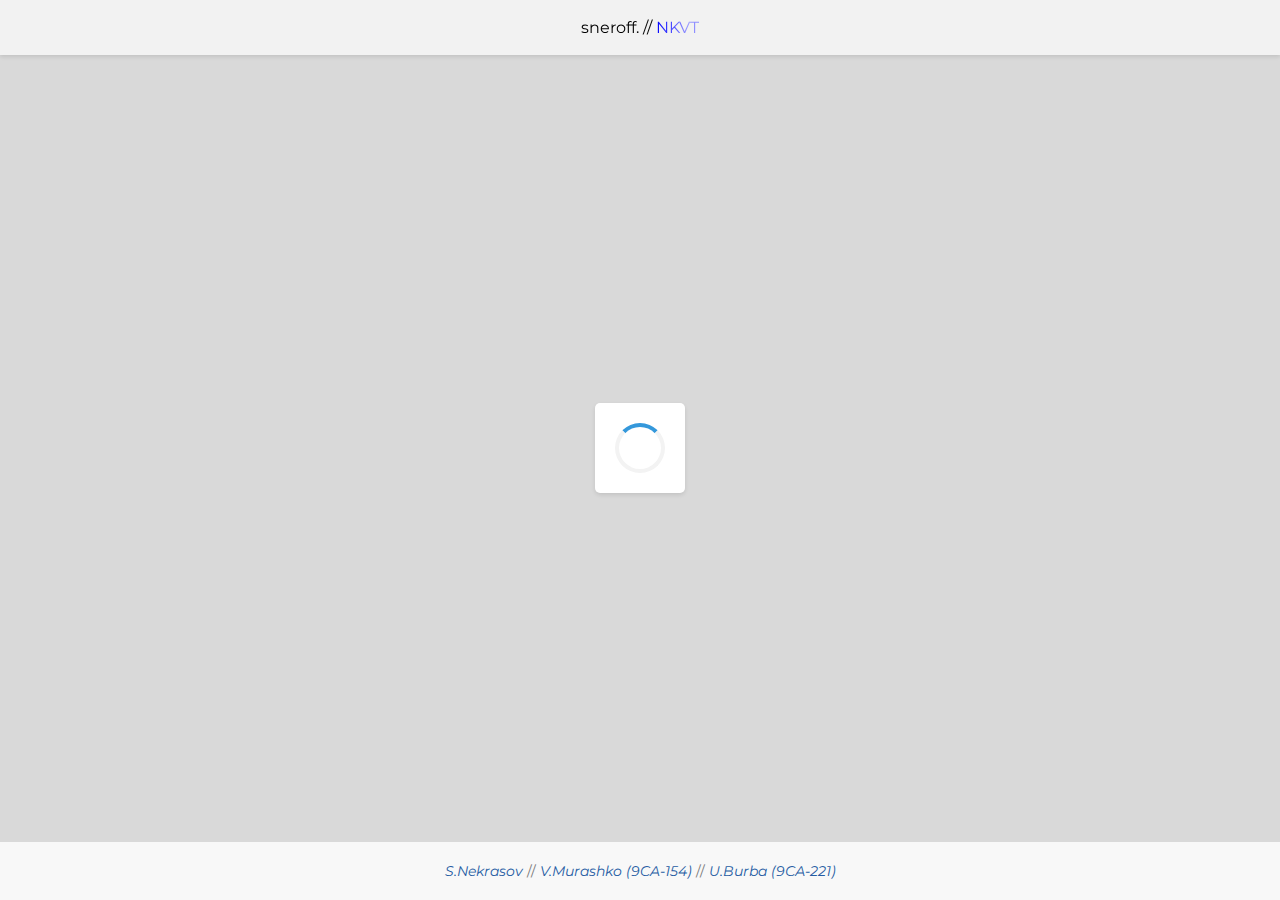
<file: index.html>
<!DOCTYPE html>
<html lang="en">

<head>
    <meta charset="UTF-8" />
    <meta name="viewport" content="width=device-width, initial-scale=1.0" />
    <title>sneroff. >> nkvt</title>
    <meta name="title" content="sneroff. >> nkvt" />
    <meta name="description" content="Already studying.. I need a cup of tea. ☕" />
    <meta property="og:type" content="website" />
    <meta property="og:url" content="https://sneroff.me/" />
    <meta property="og:title" content="sneroff. >> nkvt" />
    <meta property="og:description" content="Already studying.. I need a cup of tea. ☕" />
    <meta property="og:image" content="https://sneroff.me/image.png" />
    <meta property="twitter:card" content="summary_large_image" />
    <meta property="twitter:url" content="https://sneroff.me/" />
    <meta property="twitter:title" content="sneroff. >> nkvt" />
    <meta property="twitter:description" content="Already studying.. I need a cup of tea. ☕" />
    <meta property="twitter:image" content="https://sneroff.me/image.png" />
    <link href="https://fonts.googleapis.com/css?family=Montserrat" rel="stylesheet" />
    <link rel="stylesheet" href="styles.css" />
    <link rel="icon" type="image/svg" href="favicon.svg" />
    <script src="js/function.js"></script>

    <script>
        function applyTheme(theme) {
            document.documentElement.setAttribute("data-theme", theme);
        }

        function detectSystemTheme() {
            const darkThemeMq = window.matchMedia("(prefers-color-scheme: dark)");
            if (darkThemeMq.matches) {
                applyTheme("dark");
            } else {
                applyTheme("light");
            }
        }

        window
            .matchMedia("(prefers-color-scheme: dark)")
            .addEventListener("change", (e) => {
                const newColorScheme = e.matches ? "dark" : "light";
                applyTheme(newColorScheme);
            });

        window.addEventListener("DOMContentLoaded", detectSystemTheme);

    </script>
</head>

<body>
    <div class="wrapper">
        <header>
            <span class="company-name">sneroff. // <span style="font-style: normal;"
                    class="gray-text">NKVT</span></span>
        </header>

        <div class="content flex-center-items">
            <div class="fit-block">
                <div id="loader" class="loader"></div>
            </div>
        </div>

        <footer class="site-footer">
            <div class="contact"><a href="https://t.me/sneroff">S.Nekrasov</a> // <a
                    href="https://t.me/xegerol">V.Murashko (9CA-154)</a> // <a href="https://t.me/sugar994">U.Burba
                    (9СА-221)</a>
            </div>
        </footer>
    </div>


    <script>
        setTimeout(() => {
            window.location.href='schedule/'
        }, 2000);
    </script>
<!-- Yandex.Metrika counter -->
<script type="text/javascript" >
   (function(m,e,t,r,i,k,a){m[i]=m[i]||function(){(m[i].a=m[i].a||[]).push(arguments)};
   m[i].l=1*new Date();
   for (var j = 0; j < document.scripts.length; j++) {if (document.scripts[j].src === r) { return; }}
   k=e.createElement(t),a=e.getElementsByTagName(t)[0],k.async=1,k.src=r,a.parentNode.insertBefore(k,a)})
   (window, document, "script", "https://mc.yandex.ru/metrika/tag.js", "ym");

   ym(98818456, "init", {
        clickmap:true,
        trackLinks:true,
        accurateTrackBounce:true,
        webvisor:true
   });
</script>
<noscript><div><img src="https://mc.yandex.ru/watch/98818456" style="position:absolute; left:-9999px;" alt="" /></div></noscript>
<!-- /Yandex.Metrika counter -->  
</body>
</html>
</file>
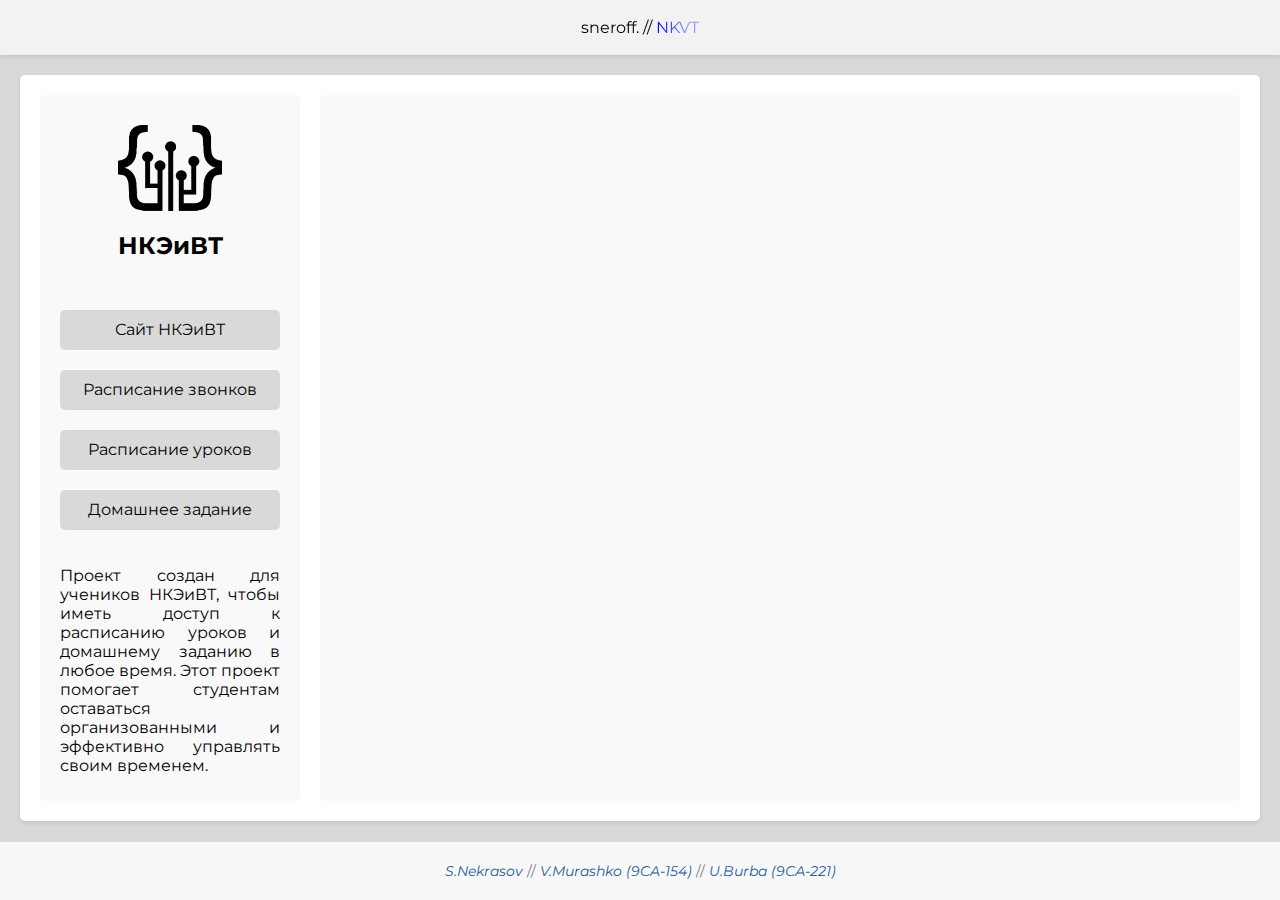
<file: schedule/index.html>
<!DOCTYPE html>
<html lang="en">

<head>
    <meta charset="UTF-8" />
    <meta name="viewport" content="width=device-width, initial-scale=1.0" />
    <title>sneroff. >> nkvt</title>
    <meta name="title" content="sneroff. >> nkvt" />
    <meta name="description" content="Already studying.. I need a cup of tea. ☕" />
    <meta property="og:type" content="website" />
    <meta property="og:url" content="https://sneroff.me/" />
    <meta property="og:title" content="sneroff. >> nkvt" />
    <meta property="og:description" content="Already studying.. I need a cup of tea. ☕" />
    <meta property="og:image" content="https://sneroff.me/image.png" />
    <meta property="twitter:card" content="summary_large_image" />
    <meta property="twitter:url" content="https://sneroff.me/" />
    <meta property="twitter:title" content="sneroff. >> nkvt" />
    <meta property="twitter:description" content="Already studying.. I need a cup of tea. ☕" />
    <meta property="twitter:image" content="https://sneroff.me/image.png" />
    <link href="https://fonts.googleapis.com/css?family=Montserrat" rel="stylesheet" />
    <link rel="stylesheet" href="../styles.css" />
    <link rel="icon" type="image/svg" href="../favicon.svg" />
    <script src="../js/function.js"></script>

    <script>
        function applyTheme(theme) {
            document.documentElement.setAttribute("data-theme", theme);
        }

        function detectSystemTheme() {
            const darkThemeMq = window.matchMedia("(prefers-color-scheme: dark)");
            if (darkThemeMq.matches) {
                applyTheme("dark");
            } else {
                applyTheme("light");
            }
        }

        window
            .matchMedia("(prefers-color-scheme: dark)")
            .addEventListener("change", (e) => {
                const newColorScheme = e.matches ? "dark" : "light";
                applyTheme(newColorScheme);
            });

        window.addEventListener("DOMContentLoaded", detectSystemTheme);

    </script>
</head>

<body>
    <div class="wrapper">
        <header>
            <span class="company-name">sneroff. // <span style="font-style: normal;"
                    class="gray-text">NKVT</span></span>
        </header>

        <div class="content">
            <div class="block">
                <div class="left mini-block">
                    <div class="about-project">
                        <img class="logo-collage" src="../logo.png" alt="image-collage">
                        <h2 class="title-collage">НКЭиВТ</h2>
                    </div>
                    <div class="actions-block">
                        <div class="collage button" onclick="window.location.href='http://www.nke.ru/'">
                            <a href="http://www.nke.ru/">Сайт НКЭиВТ</a>
                        </div>
                        <div class="schedule button" onclick="window.location.href='../times/'">
                            <a href="../times/">Расписание звонков</a>
                        </div>
                        <div class="schedule button" onclick="window.location.href='../schedule/'">
                            <a href="../schedule/">Расписание уроков</a>
                        </div>
                        <div class="hometask button" onclick="window.location.href='../tasks/'">
                            <a href="../tasks/">Домашнее задание</a>
                        </div>
                    </div>
                    <div class="description-project">
                        <p>Проект создан для учеников НКЭиВТ, чтобы иметь доступ к расписанию уроков и домашнему заданию
                            в любое время. Этот проект помогает студентам оставаться организованными и эффективно
                            управлять своим временем.</p>
                    </div>
                </div>
                <div class="right mini-block">

                </div>
            </div>
        </div>

        <footer class="site-footer">
            <div class="contact"><a href="https://t.me/sneroff">S.Nekrasov</a> // <a
                    href="https://t.me/xegerol">V.Murashko (9CA-154)</a> // <a href="https://t.me/sugar994">U.Burba
                    (9СА-221)</a>
            </div>
        </footer>
    </div>
<!-- Yandex.Metrika counter -->
<script type="text/javascript" >
   (function(m,e,t,r,i,k,a){m[i]=m[i]||function(){(m[i].a=m[i].a||[]).push(arguments)};
   m[i].l=1*new Date();
   for (var j = 0; j < document.scripts.length; j++) {if (document.scripts[j].src === r) { return; }}
   k=e.createElement(t),a=e.getElementsByTagName(t)[0],k.async=1,k.src=r,a.parentNode.insertBefore(k,a)})
   (window, document, "script", "https://mc.yandex.ru/metrika/tag.js", "ym");

   ym(98818456, "init", {
        clickmap:true,
        trackLinks:true,
        accurateTrackBounce:true,
        webvisor:true
   });
</script>
<noscript><div><img src="https://mc.yandex.ru/watch/98818456" style="position:absolute; left:-9999px;" alt="" /></div></noscript>
<!-- /Yandex.Metrika counter -->  
</body>

</html>
</file>
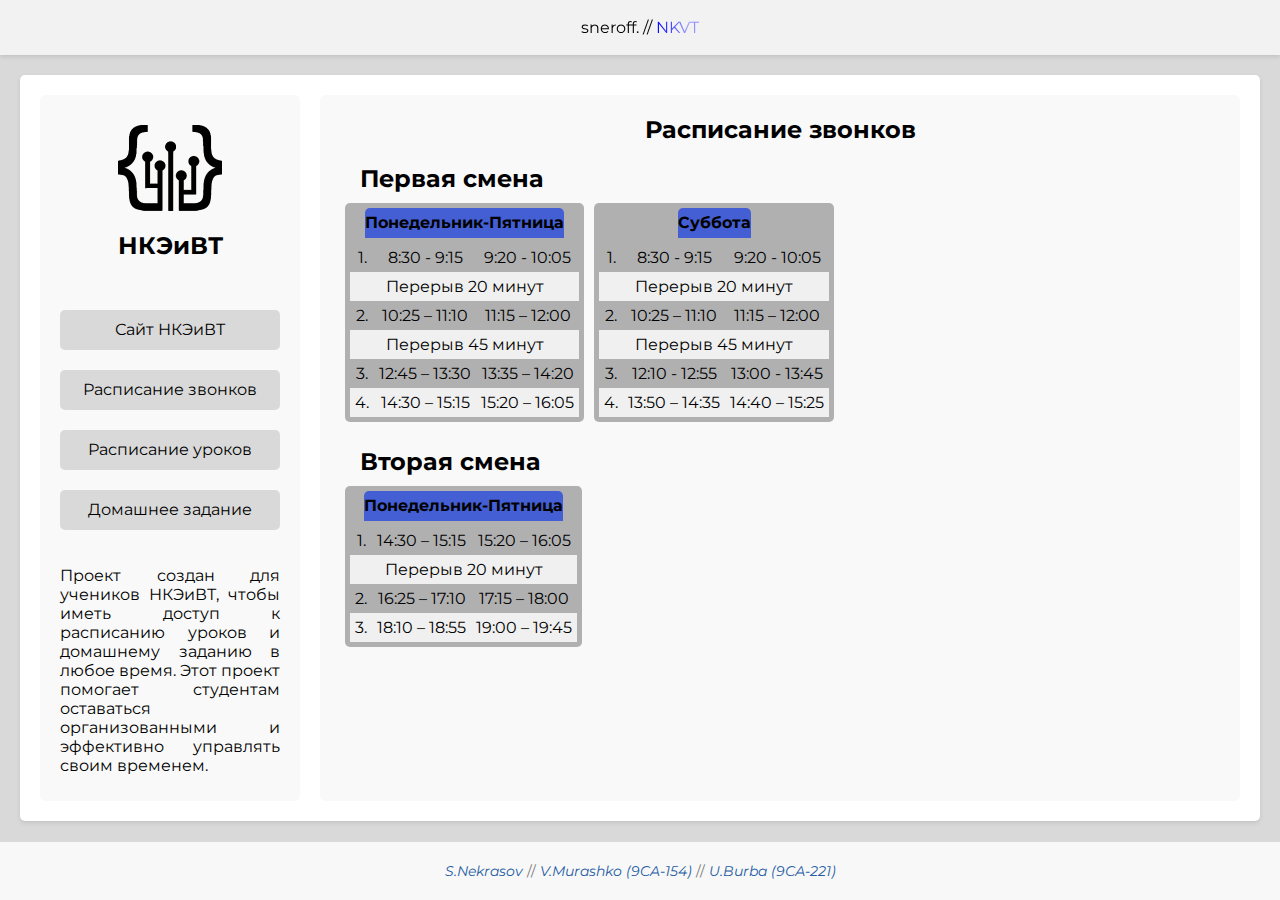
<file: times/index.html>
<!DOCTYPE html>
<html lang="en">

<head>
    <meta charset="UTF-8" />
    <meta name="viewport" content="width=device-width, initial-scale=1.0" />
    <title>sneroff. >> nkvt</title>
    <meta name="title" content="sneroff. >> nkvt" />
    <meta name="description" content="Already studying.. I need a cup of tea. ☕" />
    <meta property="og:type" content="website" />
    <meta property="og:url" content="https://sneroff.me/" />
    <meta property="og:title" content="sneroff. >> nkvt" />
    <meta property="og:description" content="Already studying.. I need a cup of tea. ☕" />
    <meta property="og:image" content="https://sneroff.me/image.png" />
    <meta property="twitter:card" content="summary_large_image" />
    <meta property="twitter:url" content="https://sneroff.me/" />
    <meta property="twitter:title" content="sneroff. >> nkvt" />
    <meta property="twitter:description" content="Already studying.. I need a cup of tea. ☕" />
    <meta property="twitter:image" content="https://sneroff.me/image.png" />
    <link href="https://fonts.googleapis.com/css?family=Montserrat" rel="stylesheet" />
    <link rel="stylesheet" href="../styles.css" />
    <link rel="icon" type="image/svg" href="../favicon.svg" />
    <script src="../js/function.js"></script>

    <script>
        function applyTheme(theme) {
            document.documentElement.setAttribute("data-theme", theme);
        }

        function detectSystemTheme() {
            const darkThemeMq = window.matchMedia("(prefers-color-scheme: dark)");
            if (darkThemeMq.matches) {
                applyTheme("dark");
            } else {
                applyTheme("light");
            }
        }

        window
            .matchMedia("(prefers-color-scheme: dark)")
            .addEventListener("change", (e) => {
                const newColorScheme = e.matches ? "dark" : "light";
                applyTheme(newColorScheme);
            });

        window.addEventListener("DOMContentLoaded", detectSystemTheme);

    </script>
</head>

<body>
    <div class="wrapper">
        <header>
            <span class="company-name">sneroff. // <span style="font-style: normal;"
                    class="gray-text">NKVT</span></span>
        </header>

        <div class="content">
            <div class="block">
                <div class="left mini-block">
                    <div class="about-project">
                        <img class="logo-collage" src="../logo.png" alt="image-collage">
                        <h2 class="title-collage">НКЭиВТ</h2>
                    </div>
                    <div class="actions-block">
                        <div class="collage button" onclick="window.location.href='http://www.nke.ru/'">
                            <a href="http://www.nke.ru/">Сайт НКЭиВТ</a>
                        </div>
                        <div class="schedule button" onclick="window.location.href='../times/'">
                            <a href="../times/">Расписание звонков</a>
                        </div>
                        <div class="schedule button" onclick="window.location.href='../schedule/'">
                            <a href="../schedule/">Расписание уроков</a>
                        </div>
                        <div class="hometask button" onclick="window.location.href='../tasks/'">
                            <a href="../tasks/">Домашнее задание</a>
                        </div>
                    </div>
                    <div class="description-project">
                        <p>Проект создан для учеников НКЭиВТ, чтобы иметь доступ к расписанию уроков и домашнему заданию
                            в любое время. Этот проект помогает студентам оставаться организованными и эффективно
                            управлять своим временем.</p>
                    </div>
                </div>
                <div class="right mini-block">
                    <h2 class="title-page">Расписание звонков</h2>
                    <h2 class="subtitle">Первая смена</h3>
                        <div class="sub-elements-first"></div>
                        <h2 class="subtitle">Вторая смена</h2>
                        <div class="sub-elements-second"></div>
                </div>
            </div>
        </div>

        <footer class="site-footer">
            <div class="contact"><a href="https://t.me/sneroff">S.Nekrasov</a> // <a
                    href="https://t.me/xegerol">V.Murashko (9CA-154)</a> // <a href="https://t.me/sugar994">U.Burba
                    (9СА-221)</a>
            </div>
        </footer>
    </div>

    <script>
        const schedule = {
            firstShift: {
                "Понедельник-Пятница": [
                    ["8:30 - 9:15", "9:20 - 10:05"],
                    ["10:25 – 11:10", "11:15 – 12:00"],
                    ["12:45 – 13:30", "13:35 – 14:20"],
                    ["14:30 – 15:15", "15:20 – 16:05"]
                ],
                Суббота: [
                    ["8:30 - 9:15", "9:20 - 10:05"],
                    ["10:25 – 11:10", "11:15 – 12:00"],
                    ["12:10 - 12:55", "13:00 - 13:45"],
                    ["13:50 – 14:35", "14:40 – 15:25"]
                ]
            },
            secondShift: {
                "Понедельник-Пятница":[
                    ["14:30 – 15:15", "15:20 – 16:05"],
                    ["16:25 – 17:10", "17:15 – 18:00"],
                    ["18:10 – 18:55", "19:00 – 19:45"]
                ],
            }
        };

        function generateSchedule(shift) {
            const container = document.querySelector(`.sub-elements-${shift}`);
            const days = schedule[shift === 'first' ? 'firstShift' : 'secondShift'];

            for (const [day, times] of Object.entries(days)) {
                const dayDiv = document.createElement('div');
                dayDiv.classList.add('dayofweek');

                const dayName = document.createElement('p');
                dayName.classList.add('nameday');
                dayName.textContent = day;
                dayDiv.appendChild(dayName);

                const timesPare = document.createElement('div');
                timesPare.classList.add('times-pare');

                const table = document.createElement('table');
                const tbody = document.createElement('tbody');

                times.forEach((time, index) => {
                    const tr = document.createElement('tr');
                    const td1 = document.createElement('td');
                    td1.textContent = `${index + 1}.`;
                    const td2 = document.createElement('td');
                    td2.textContent = time[0];
                    const td3 = document.createElement('td');
                    td3.textContent = time[1];
                    tr.appendChild(td1);
                    tr.appendChild(td2);
                    tr.appendChild(td3);
                    tbody.appendChild(tr);

                    if (index === 0 || (index === 1 && shift === 'first')) {
                        const breakTr = document.createElement('tr');
                        const breakTd = document.createElement('td');
                        breakTd.colSpan = 3;
                        breakTd.style.textAlign = 'center';
                        breakTd.textContent = index === 0 ? 'Перерыв 20 минут' : 'Перерыв 45 минут';
                        breakTr.appendChild(breakTd);
                        tbody.appendChild(breakTr);
                    }
                });

                table.appendChild(tbody);
                timesPare.appendChild(table);
                dayDiv.appendChild(timesPare);
                container.appendChild(dayDiv);
            }
        }

        document.addEventListener('DOMContentLoaded', () => {
            generateSchedule('first');
            generateSchedule('second');
        });
    </script>
<!-- Yandex.Metrika counter -->
<script type="text/javascript" >
   (function(m,e,t,r,i,k,a){m[i]=m[i]||function(){(m[i].a=m[i].a||[]).push(arguments)};
   m[i].l=1*new Date();
   for (var j = 0; j < document.scripts.length; j++) {if (document.scripts[j].src === r) { return; }}
   k=e.createElement(t),a=e.getElementsByTagName(t)[0],k.async=1,k.src=r,a.parentNode.insertBefore(k,a)})
   (window, document, "script", "https://mc.yandex.ru/metrika/tag.js", "ym");

   ym(98818456, "init", {
        clickmap:true,
        trackLinks:true,
        accurateTrackBounce:true,
        webvisor:true
   });
</script>
<noscript><div><img src="https://mc.yandex.ru/watch/98818456" style="position:absolute; left:-9999px;" alt="" /></div></noscript>
<!-- /Yandex.Metrika counter -->  
</body>

</html>
</file>
<file: styles.css>
* {
    transition: background-color 0.1s, box-shadow 0.1s;
    -webkit-transition: background-color 0.1s, box-shadow 0.1s;
    -moz-transition: background-color 0.1s, box-shadow 0.1s;
    -ms-transition: background-color 0.1s, box-shadow 0.1s;
    -o-transition: background-color 0.1s, box-shadow 0.1s;
}

*,
*::before,
*::after {
    box-sizing: border-box;
}

* {
    font-family: 'Montserrat', sans-serif;
}

:root {
    --filter-for-image: 1;
    --background-color: #d9d9d9;
    --background-color-light: #f2f2f2;
    --background-color-dark: #b0b0b0;

    --text-color: #000;
    --text-color-light: #333;
    --text-color-dark: #000000;

    --header-background-color: #f2f2f2;
    --header-background-color-light: #ffffff;
    --header-background-color-dark: #d0d0d0;

    --footer-background-color: #f8f8f8;
    --footer-background-color-light: #ffffff;
    --footer-background-color-dark: #c0c0c0;

    --block-background-color: #fff;
    --block-background-color-light: #f9f9f9;
    --block-background-color-dark: #e6e6e6;

    --button-background-color: #d9d9d9;
    --button-background-color-light: #f0f0f0;
    --button-background-color-dark: #b0b0b0;

    --button-hover-background-color: #c9c9c9;
    --button-hover-background-color-light: #e0e0e0;
    --button-hover-background-color-dark: #a0a0a0;

    --theme-subject: #445fd4;
    --theme-subject-light: #5c64af;
    --theme-subject-dark: #2a48aa;
}

[data-theme="dark"] {
    --filter-for-image: 0;
    --background-color: #121212;
    --background-color-light: #1f1f1f;
    --background-color-dark: #0d0d0d;

    --text-color: #e0e0e0;
    --text-color-light: #cccccc;
    --text-color-dark: #f5f5f5;

    --header-background-color: #1f1f1f;
    --header-background-color-light: #2b2b2b;
    --header-background-color-dark: #141414;

    --footer-background-color: #1f1f1f;
    --footer-background-color-light: #2a2a2a;
    --footer-background-color-dark: #121212;

    --block-background-color: #1e1e1e;
    --block-background-color-light: #2a2a2a;
    --block-background-color-dark: #141414;

    --button-background-color: #333;
    --button-background-color-light: #444;
    --button-background-color-dark: #222;

    --button-hover-background-color: #444;
    --button-hover-background-color-light: #555;
    --button-hover-background-color-dark: #333;

    --theme-subject: #3449a3;
    --theme-subject-light: #3d4375;
    --theme-subject-dark: #1b2f70;
}


html,
body {
    height: 100%;
    margin: 0;
    font-family: "Montserrat", sans-serif;
    background-color: var(--background-color);
    color: var(--text-color);
}

.wrapper {
    min-height: 100%;
    display: flex;
    flex-direction: column;
}

header {
    background-color: var(--header-background-color);
    position: fixed;
    top: 0;
    left: 0;
    right: 0;
    box-shadow: 0 2px 4px 0 rgba(0, 0, 0, 0.1);
    width: 100vw;
    height: 55px;
    display: flex;
    flex-direction: row;
    justify-content: center;
    align-items: center;
    vertical-align: center;
    margin-bottom: 10px;
    z-index: 1000;
}

.site-footer {
    display: flex;
    flex-direction: row;
    background-color: var(--footer-background-color);
    padding: 20px 0;
    border-top: 1px solid var(--button-background-color);
    font-size: 14px;
    color: #777;
    margin-top: auto;
    text-align: center;
}

.site-footer>.contact>a {
    text-decoration: none;
    font-style: italic;
    color: #265ca3;
    text-align: center;
}

.site-footer>.contact {
    margin-left: auto;
    margin-right: auto;
    text-align: center;
}

.content {
    padding: 65px 10px 10px 10px;
    flex: 1;
    display: flex;
}

.flex-center-items {
    align-items: center;
    justify-content: center;
}

.fit-block {
    background-color: var(--block-background-color);
    border-radius: 5px;
    box-shadow: 0 2px 4px 0 rgba(0, 0, 0, 0.1);
    padding: 20px;
    margin: 10px;
    -webkit-border-radius: 5px;
    -moz-border-radius: 5px;
    -ms-border-radius: 5px;
    -o-border-radius: 5px;
    flex-direction: column;
    display: flex;
    justify-content: center;
    align-items: center;
}

.block {
    background-color: var(--block-background-color);
    border-radius: 5px;
    box-shadow: 0 2px 4px 0 rgba(0, 0, 0, 0.1);
    padding: 20px;
    margin: 10px;
    flex: 1;
    display: flex;
    -webkit-border-radius: 5px;
    -moz-border-radius: 5px;
    -ms-border-radius: 5px;
    -o-border-radius: 5px;
}

.fit-block>form {
    flex-direction: column;
    display: flex;
}

.gray-text {
    background: linear-gradient(to right, #0000ff, #3333ff, #6666ff, #9999ff, #8989ff, #9999ff, #6666ff, #3333ff, #0000ff);
    background-size: 200% 200%;
    background-clip: text;
    color: transparent;
    animation: gradientShift 5s infinite linear;
    -webkit-background-clip: text;
    -webkit-animation: gradientShift 5s infinite linear;
}

@keyframes gradientShift {
    0% {
        background-position: 0% 50%;
    }

    50% {
        background-position: 100% 50%;
    }

    100% {
        background-position: 0% 50%;
    }
}


.field {
    height: 3vh;
    margin-bottom: 20px;
    padding: 1vh 2vh;
    border-radius: 10px;
    -webkit-border-radius: 10px;
    -moz-border-radius: 10px;
    -ms-border-radius: 10px;
    -o-border-radius: 10px;
    border: 2px solid #888;
    background-color: #f9f9f9;
    box-shadow: 0 4px 6px rgba(0, 0, 0, 0.1);
    transition: border-color 0.3s, box-shadow 0.3s;
    -webkit-transition: border-color 0.3s, box-shadow 0.3s;
    -moz-transition: border-color 0.3s, box-shadow 0.3s;
    -ms-transition: border-color 0.3s, box-shadow 0.3s;
    -o-transition: border-color 0.3s, box-shadow 0.3s;
    -webkit-border-radius: 10px;
    -moz-border-radius: 10px;
    -ms-border-radius: 10px;
    -o-border-radius: 10px;
}

.field:focus {
    border-color: #555;
    box-shadow: 0 4px 8px rgba(0, 0, 0, 0.2);
}

.title-project {
    font-size: 24px;
    font-weight: bold;
    margin: 10px 0;
    text-align: center;
}

.title-description {
    width: min(55vw, 260px);
    margin-left: auto;
    margin-right: auto;
    font-size: min(3vw, 14px);
    font-weight: 400;
    color: #525252;
    margin-bottom: 20px;
    text-align: center;
}

.login-form {
    box-sizing: border-box;
    width: min(55vw, 430px);
    margin-left: auto;
    margin-right: auto;
    padding: 20px;
    margin-bottom: -5px;
    font-size: min(3vw, 14px);
    font-weight: 400;
    color: var(--text-color-light);
    text-align: center;
}

.text-field {
    margin-bottom: 2rem;
}

.text-field__label {
    display: block;
    font-size: 1.105rem;
    margin-bottom: 0.25rem;
}

.text-field__input {
    display: block;
    width: 100%;
    height: calc(3.25rem + 2px);
    padding: 0.375rem 0.75rem;
    font-family: inherit;
    font-size: 1.1rem;
    font-weight: 400;
    line-height: 1.5;
    color: var(--text-color-dark);
    background-color: var(--block-background-color);
    background-clip: padding-box;
    border: 1px solid var(--background-color-dark);
    border-radius: 15px;
    transition: border-color 0.15s ease-in-out, box-shadow 0.15s ease-in-out;
    -webkit-appearance: none;
    -moz-appearance: none;
    appearance: none;
    -webkit-border-radius: 15px;
    -moz-border-radius: 15px;
    -ms-border-radius: 15px;
    -o-border-radius: 15px;
    -webkit-transition: border-color 0.15s ease-in-out, box-shadow 0.15s ease-in-out;
    -moz-transition: border-color 0.15s ease-in-out, box-shadow 0.15s ease-in-out;
    -ms-transition: border-color 0.15s ease-in-out, box-shadow 0.15s ease-in-out;
    -o-transition: border-color 0.15s ease-in-out, box-shadow 0.15s ease-in-out;
}

.text-field__input[type="search"]::-webkit-search-decoration,
.text-field__input[type="search"]::-webkit-search-cancel-button,
.text-field__input[type="search"]::-webkit-search-results-button,
.text-field__input[type="search"]::-webkit-search-results-decoration {
    -webkit-appearance: none;
}

.text-field__input::placeholder {
    color: #212529;
    opacity: 0.4;
}

.text-field__input:focus {
    color: var(--text-color-dark);
    background-color: var(--block-background-color);
    border-color: #bdbdbd;
    outline: 0;
    box-shadow: 0 0 0 0.2rem rgba(158, 158, 158, 0.25);
}

.text-field__input:disabled,
.text-field__input[readonly] {
    background-color: var(--block-background-color);
    opacity: 1;
}

/* with floating label */
.text-field_floating-2 {
    position: relative;
}

.text-field_floating-2 .text-field__input {
    height: max(40px, 5.5vmin);
    padding: 0.5rem 0.75rem;
}

.text-field_floating-2 .text-field__label {
    position: absolute;
    top: 50%;
    left: 0.2125rem;
    display: flex;
    transform: translateY(-50%);
    pointer-events: none;
    border: none;
    background-color: var(--block-background-color);
    color: #757575;
    padding-left: 0.5rem;
    padding-right: 0.5rem;
    transition: top 0.1s ease-in-out, scale 0.1s ease-in-out;
    -webkit-transform: translateY(-50%);
    -moz-transform: translateY(-50%);
    -ms-transform: translateY(-50%);
    -o-transform: translateY(-50%);
}

.text-field_floating-2 .text-field__input::-moz-placeholder {
    color: transparent;
}

.text-field_floating-2 .text-field__input::placeholder {
    color: transparent;
}

.text-field_floating-2 .text-field__input:focus~.text-field__label,
.text-field_floating-2 .text-field__input:not(:placeholder-shown)~.text-field__label {
    top: 0;
    transform: translateY(-50%) scale(0.75);
}

.text-field.text-field_floating-2:last-child {
    margin-bottom: 0;
}

.keeponsignedin {
    width: fit-content;
    left: 0;
    margin-right: 100%;
    position: absolute;
    z-index: -1;
    opacity: 0;
}

.keeponsignedin+label {
    width: fit-content;
    display: inline-flex;
    align-items: center;
    user-select: none;
    font-size: 0.9rem;
}

.keeponsignedin+label::before {
    content: '';
    display: inline-block;
    width: 1.2em;
    height: 1.2em;
    flex-shrink: 0;
    flex-grow: 0;
    border: 1px solid #adb5bd;
    border-radius: 0.25em;
    margin-right: 0.5em;
    background-repeat: no-repeat;
    background-position: center center;
    background-size: 50% 50%;
    -webkit-border-radius: 0.25em;
    -moz-border-radius: 0.25em;
    -ms-border-radius: 0.25em;
    -o-border-radius: 0.25em;
}

.keeponsignedin:not(:disabled):not(:checked)+label:hover::before {
    border-color: #b3d7ff;
}

.keeponsignedin:not(:disabled):active+label::before {
    background-color: #b3d7ff;
    border-color: #b3d7ff;
}

.keeponsignedin:focus+label::before {
    box-shadow: 0 0 0 0.2rem rgba(0, 123, 255, 0.25);
}

.keeponsignedin:focus:not(:checked)+label::before {
    border-color: #80bdff;
}

.keeponsignedin:checked+label::before {
    border-color: #0b76ef;
    background-color: #0b76ef;
    background-image: url("data:image/svg+xml,%3csvg xmlns='http://www.w3.org/2000/svg' viewBox='0 0 10 10'%3e%3cpath fill='%23fff' d='M6.564.75l-3.59 3.612-1.538-1.55L0 4.26 2.974 7.25 8 2.193z'/%3e%3c/svg%3e");
}

.keeponsignedin:disabled+label::before {
    background-color: #e9ecef;
}

.button__singin {
    appearance: button;
    backface-visibility: hidden;
    background-color: #141414;
    border-radius: 15px;
    border-width: 0;
    box-shadow: rgba(50, 50, 93, .1) 0 0 0 1px inset, rgba(50, 50, 93, .1) 0 2px 5px 0, rgba(0, 0, 0, .07) 0 1px 1px 0;
    box-sizing: border-box;
    color: #fff;
    cursor: pointer;
    font-size: 100%;
    height: max(40px, 5.5vmin);
    line-height: 1.15;
    margin: 25px 0 0;
    outline: none;
    overflow: hidden;
    padding: 0 25px;
    position: relative;
    text-align: center;
    text-transform: none;
    transform: translateZ(0);
    transition: all .2s, box-shadow .08s ease-in;
    user-select: none;
    -webkit-user-select: none;
    touch-action: manipulation;
    width: 100%;
    -webkit-border-radius: 15px;
    -moz-border-radius: 15px;
    -ms-border-radius: 15px;
    -o-border-radius: 15px;
    -webkit-transform: translateZ(0);
    -moz-transform: translateZ(0);
    -ms-transform: translateZ(0);
    -o-transform: translateZ(0);
    -webkit-transition: all .2s, box-shadow .08s ease-in;
    -moz-transition: all .2s, box-shadow .08s ease-in;
    -ms-transition: all .2s, box-shadow .08s ease-in;
    -o-transition: all .2s, box-shadow .08s ease-in;
}

.button__singin:disabled {
    cursor: default;
}

.button__singin:focus {
    box-shadow: rgba(50, 50, 93, .1) 0 0 0 1px inset, rgba(50, 50, 93, .2) 0 6px 15px 0, rgba(0, 0, 0, .1) 0 2px 2px 0, rgba(50, 151, 211, .3) 0 0 0 4px;
}

.error-message {
    margin-top: 20px;
    font-size: 15px;
    color: #e44242;
    font-weight: 600;
}

.text-field.text-field_floating-2:last-of-type {
    margin-bottom: 0;
}

.left.mini-block {
    flex: 0 0 17%;
    min-width: 260px;
    background-color: var(--block-background-color-light);
    border-radius: 5px;
    -webkit-border-radius: 5px;
    -moz-border-radius: 5px;
    -ms-border-radius: 5px;
    -o-border-radius: 5px;
}

.right.mini-block {
    flex: 1;
    padding: 20px;
    padding-top: 0;
    background-color: var(--block-background-color-light);
    border-radius: 5px;
    -webkit-border-radius: 5px;
    -moz-border-radius: 5px;
    -ms-border-radius: 5px;
    -o-border-radius: 5px;
}

.logo-collage {
    filter: invert(var(--filter-for-image));
    -webkit-filter: invert(var(--filter-for-image));
}

.about-project {
    margin: 30px 0;
    display: flex;
    justify-content: center;
    align-items: center;
    flex-direction: column;
}

h2.title-collage {
    margin-bottom: 0;
}

.actions-block {
    padding: 20px;
}

.button {
    display: flex;
    justify-content: center;
    align-items: center;
    height: 40px;
    background-color: var(--button-background-color);
    margin: 20px 0;
    border-radius: 5px;
    -webkit-border-radius: 5px;
    -moz-border-radius: 5px;
    -ms-border-radius: 5px;
    -o-border-radius: 5px;
}

.button:first-of-type {
    margin-top: 0;
}

.button:last-of-type {
    margin-bottom: 0;
}

.button:hover {
    cursor: pointer;
}

.actions-block>*>a {
    text-decoration: none;
    color: var(--text-color);
}

.description-project {
    margin: 0 20px;
    text-align: justify;
}

.loader {
    border: 4px solid #f3f3f3;
    border-radius: 50%;
    border-top: 4px solid #3498db;
    width: 50px;
    height: 50px;
    animation: spin 2s linear infinite;
    -webkit-animation: spin 2s linear infinite;
    -webkit-border-radius: 50%;
    -moz-border-radius: 50%;
    -ms-border-radius: 50%;
    -o-border-radius: 50%;
}

@keyframes spin {
    0% {
        transform: rotate(0deg);
    }

    100% {
        transform: rotate(360deg);
    }
}

h2.title-page {
    text-align: center;
}

h2.subtitle {
    margin-left: 20px;
    margin-bottom: 5px;
}

.days {
    flex-wrap: wrap;
    display: flex;
    flex-direction: row;
}

.dayofweek {
    min-width: 150px;
    min-height: 150px;
    width: fit-content;
    height: fit-content;
    background-color: var(--button-background-color-dark);
    padding: 5px;
    margin: 5px;
    border-radius: 5px;
    -webkit-border-radius: 5px;
    -moz-border-radius: 5px;
    -ms-border-radius: 5px;
    -o-border-radius: 5px;
}

.nameday {
    font-weight: bold;
    text-align: center;
    justify-content: center;
    align-items: center;
    align-self: center;
    justify-self: center;
    display: flex;
    margin: 0 auto;
    height: 30px;
    background-color: var(--theme-subject);
    border-radius: 5px 5px 0 0;
    -webkit-border-radius: 5px 5px 0 0;
    -moz-border-radius: 5px 5px 0 0;
    -ms-border-radius: 5px 5px 0 0;
    -o-border-radius: 5px 5px 0 0;
}

.times-pare {
    padding-top: 5px;
    display: flex;
    flex-direction: column;
}

table, th, td, tr {
    border: 0;
    border-collapse: collapse;
}

td {
    padding: 5px;
    text-align: center;
}

tr {
    height: 25px;
}

tr:nth-child(odd) {
    background-color: var(--button-background-color-dark);
}

tr:nth-child(even) {
    background-color: var(--button-background-color-light);
}


.sub-elements-first {
    display: flex;
    flex-direction: row;
    flex-wrap: wrap;
}

.sub-elements-second {
    display: flex;
    flex-direction: row;
    flex-wrap: wrap;
}


@media (max-width: 1000px) {
    .block {
        flex-direction: column;
    }

    .logo-collage {
        width: 20%;
    }

    .actions-block {
        padding: 0 20px;
    }

    .right.mini-block {
        margin-top: 20px;
    }

    .sub-elements-first {
        flex-wrap: nowrap;
        flex-direction: column;
    }

    .sub-elements-second {
        flex-wrap: nowrap;
        flex-direction: column;
    }

    .dayofweek {
        min-width: 100%;
    }
}

@media (min-width: 1001px) {
    .logo-collage {
        width: 40%;
        min-width: 100px;
    }

    .right.mini-block {
        margin-left: 20px;
    }
}
</file>
